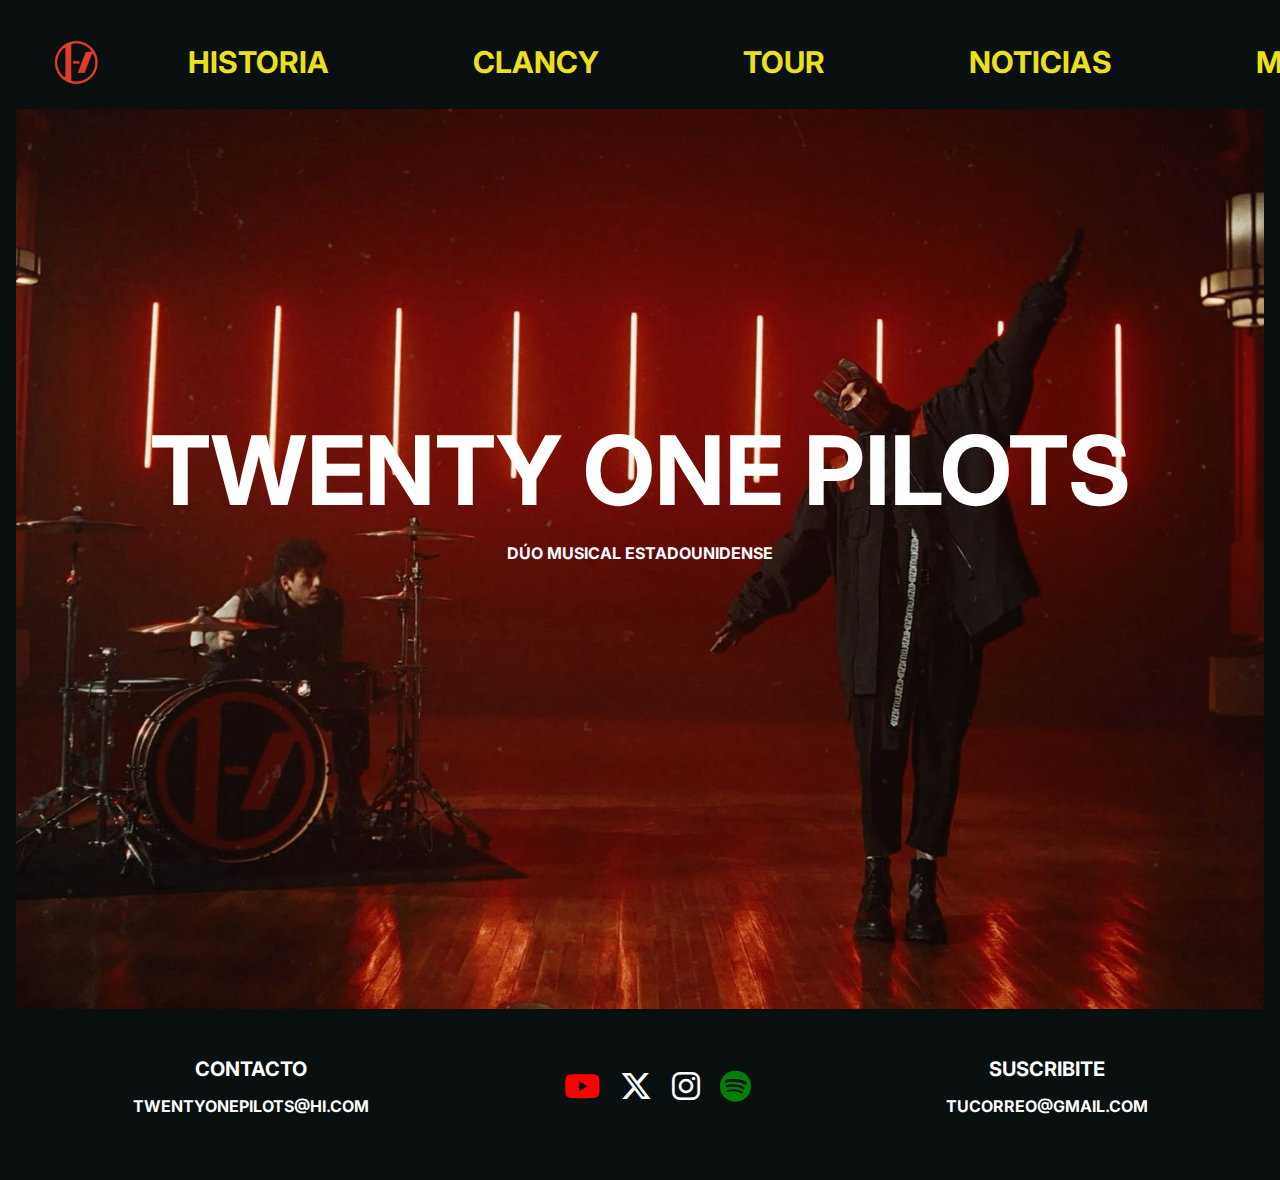
<file: index.html>
<!DOCTYPE html>
<html lang="en">
<head>
    <meta charset="UTF-8">
    <meta name="viewport" content="width=device-width, initial-scale=1.0">
    <link href="https://cdn.jsdelivr.net/npm/bootstrap@5.3.3/dist/css/bootstrap.min.css" rel="stylesheet" integrity="sha384-QWTKZyjpPEjISv5WaRU9OFeRpok6YctnYmDr5pNlyT2bRjXh0JMhjY6hW+ALEwIH" crossorigin="anonymous">
    <link rel="stylesheet" href="./css/main.css">
    <link rel="shortcut icon" href="./Images/Twenty-One-Pilots-Logo.ico" type="image/x-icon">
    <link rel="preconnect" href="https://fonts.googleapis.com">
    <link rel="preconnect" href="https://fonts.gstatic.com" crossorigin>
    <link href="https://fonts.googleapis.com/css2?family=Inter:ital,opsz,wght@0,14..32,100..900;1,14..32,100..900&family=Roboto:ital,wght@0,100;0,300;0,400;0,500;0,700;0,900;1,100;1,300;1,400;1,500;1,700;1,900&display=swap" rel="stylesheet">
    <link rel="stylesheet" href="https://cdnjs.cloudflare.com/ajax/libs/font-awesome/6.6.0/css/all.min.css">
    <title>Twenty one Pilots</title>
</head>
<body>
  <nav class="navbar navbar-expand-lg bg-body-tertiary navbar-personal">
    <div class="container-fluid nav-logo">
      <img src="./Images/Twenty-One-Pilots-Logo.png"  class="logo-img" alt="Logo twenty one pilots">
    </a>
      <button class="navbar-toggler menu-hamburguesa" type="button" data-bs-toggle="collapse" data-bs-target="#navbarNav" aria-controls="navbarNav" aria-expanded="false" aria-label="Toggle navigation">
        <span class="navbar-toggler-icon"></span>
      </button>
      <div class="collapse navbar-collapse" id="navbarNav">
        <ul class="navbar-nav ul-personal">
          <li class="nav-item">
            <a class="nav-link  link-personal" href="./pages/historia.html">Historia</a> <!-- active estaba este comando no se para que sirve-->
          </li>
          <li class="nav-item">
            <a class="nav-link link-personal" href="./pages/clancy.html">Clancy</a>
          </li>
          <li class="nav-item">
            <a class="nav-link link-personal" href="./pages/tour.html">Tour</a>
          </li>
          <li class="nav-item">
            <a class="nav-link link-personal" href="./pages/noticias.html">Noticias</a>
          </li>
          <li class="nav-item">
            <a class="nav-link link-personal" href="./pages/merch.html">Merch</a>
          </li>
        </ul>
      </div>
    </div>
  </nav>
    

  <main class= "container-fluid main title">
    <h1>twenty one pilots</h1>
    <h4>dúo musical estadounidense</h4>
  </main>

  <footer class="footer">
    <div class="contacto">
      <h3>Contacto</h3>
      <h4>twentyonepilots@hi.com</h4>
    </div>

    <div class="redes">
      <a href="https://www.youtube.com/@twentyonepilots" class="youtube">
        <i class="fa-brands fa-youtube"></i>
      </a>

      <a href="https://x.com/twentyonepilots" class="twitter">
        <i class="fa-brands fa-x-twitter"></i>
      </a>

      <a href="https://www.instagram.com/twentyonepilots/" class="instagram">
        <i class="fa-brands fa-instagram"></i>
      </a>

      <a href="https://open.spotify.com/intl-es/artist/3YQKmKGau1PzlVlkL1iodx" class="spotify">
        <i class="fa-brands fa-spotify"></i>
      </a>
    </div>

    <div class="suscribite">
      <h3>Suscribite</h3>
      <h4>tucorreo@gmail.com</h4>
    </div>
  </footer>

  <script src="https://cdn.jsdelivr.net/npm/bootstrap@5.3.3/dist/js/bootstrap.bundle.min.js" integrity="sha384-YvpcrYf0tY3lHB60NNkmXc5s9fDVZLESaAA55NDzOxhy9GkcIdslK1eN7N6jIeHz" crossorigin="anonymous"></script>

</body>
</html>
</file>
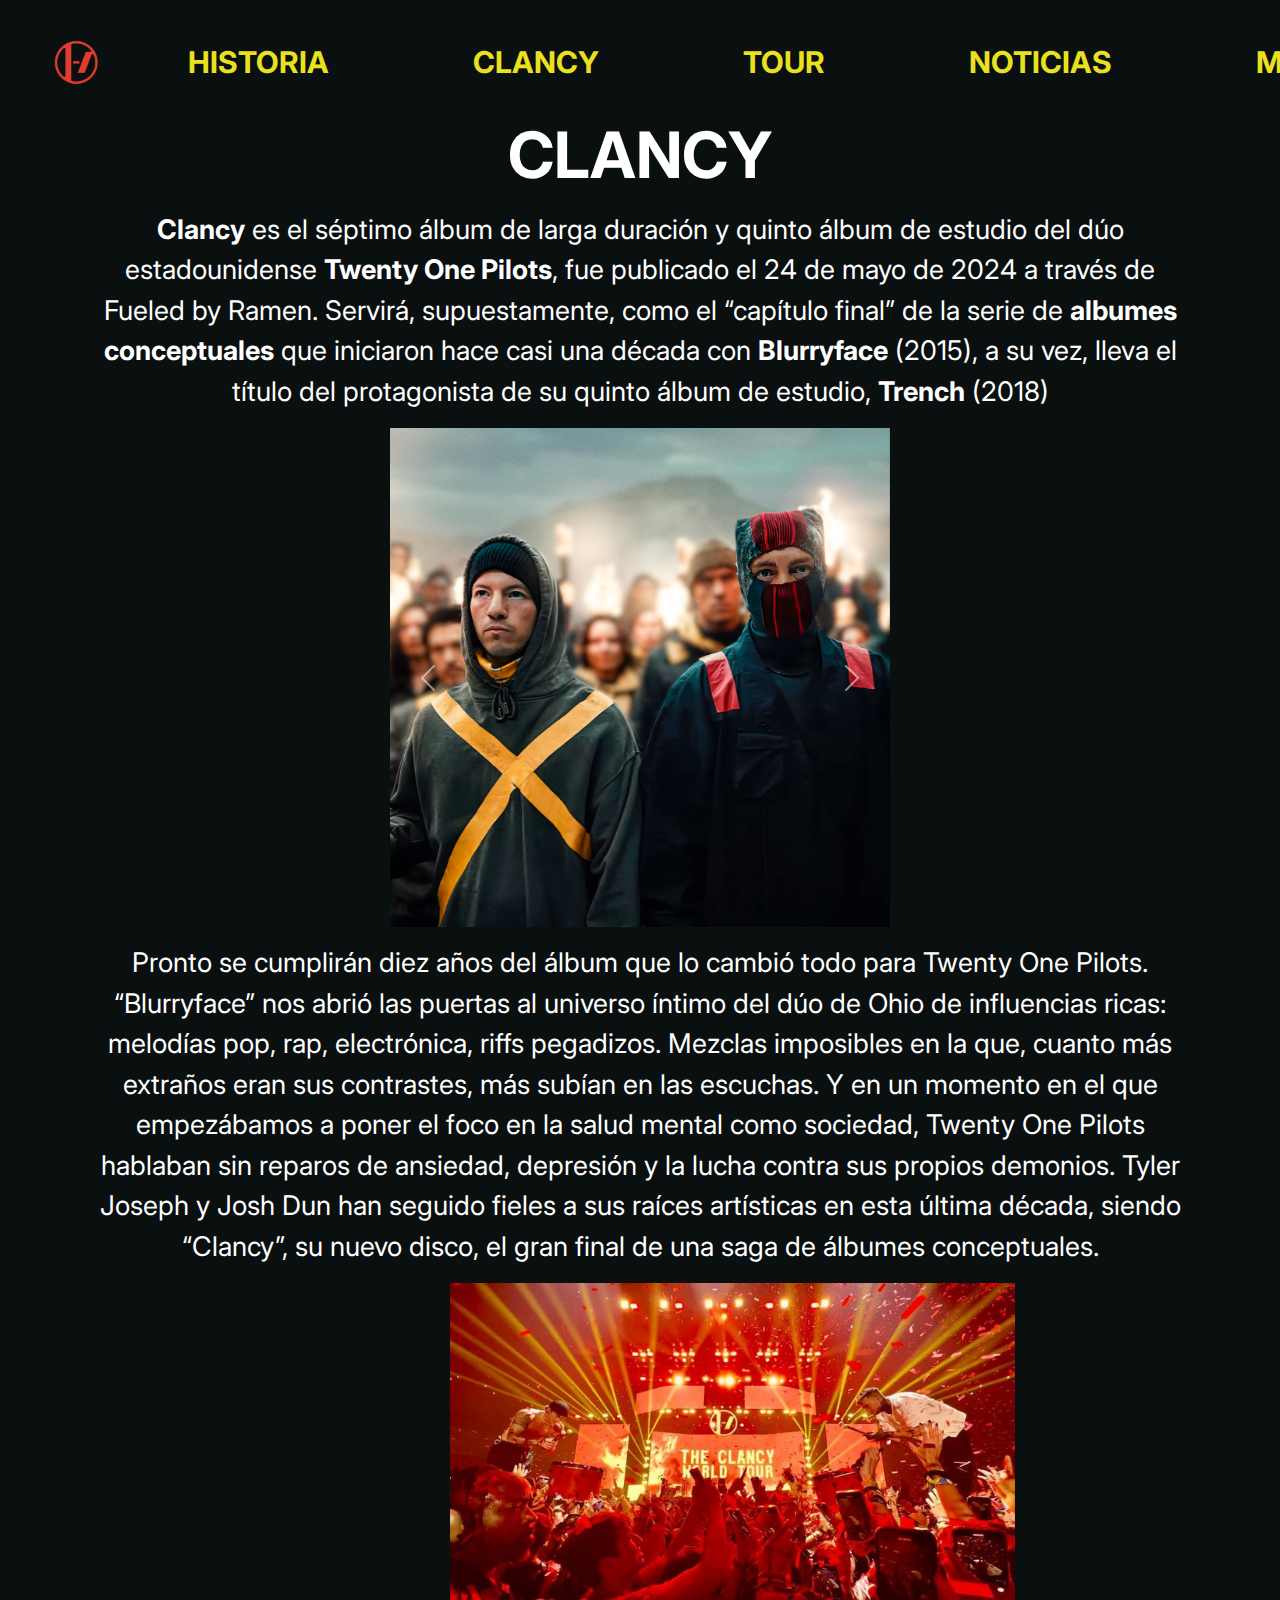
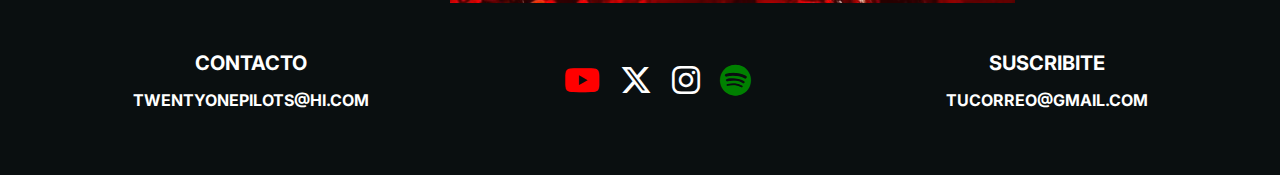
<file: pages/clancy.html>
<!DOCTYPE html>
<html lang="en">
<head>
    <meta charset="UTF-8">
    <meta name="viewport" content="width=device-width, initial-scale=1.0">
    <link href="https://cdn.jsdelivr.net/npm/bootstrap@5.3.3/dist/css/bootstrap.min.css" rel="stylesheet" integrity="sha384-QWTKZyjpPEjISv5WaRU9OFeRpok6YctnYmDr5pNlyT2bRjXh0JMhjY6hW+ALEwIH" crossorigin="anonymous">
    <link rel="stylesheet" href="../css/main.css">
    <link rel="shortcut icon" href="../Images/Twenty-One-Pilots-Logo.ico" type="image/x-icon">
    <link rel="preconnect" href="https://fonts.googleapis.com">
    <link rel="preconnect" href="https://fonts.gstatic.com" crossorigin>
    <link href="https://fonts.googleapis.com/css2?family=Inter:ital,opsz,wght@0,14..32,100..900;1,14..32,100..900&family=Roboto:ital,wght@0,100;0,300;0,400;0,500;0,700;0,900;1,100;1,300;1,400;1,500;1,700;1,900&display=swap" rel="stylesheet">
    <link rel="stylesheet" href="https://cdnjs.cloudflare.com/ajax/libs/font-awesome/6.6.0/css/all.min.css">
    <title>Twenty one Pilots</title>
</head>
<body>
  <nav class="navbar navbar-expand-lg bg-body-tertiary navbar-personal">
    <div class="container-fluid nav-logo">
      <img src="../Images/Twenty-One-Pilots-Logo.png"  class="logo-img" alt="Logo twenty one pilots">
    </a>
      <button class="navbar-toggler menu-hamburguesa" type="button" data-bs-toggle="collapse" data-bs-target="#navbarNav" aria-controls="navbarNav" aria-expanded="false" aria-label="Toggle navigation">
        <span class="navbar-toggler-icon"></span>
      </button>
      <div class="collapse navbar-collapse" id="navbarNav">
        <ul class="navbar-nav ul-personal">
          <li class="nav-item">
            <a class="nav-link  link-personal" href="historia.html">Historia</a> <!-- active estaba este comando no se para que sirve-->
          </li>
          <li class="nav-item">
            <a class="nav-link link-personal" href="clancy.html">Clancy</a>
          </li>
          <li class="nav-item">
            <a class="nav-link link-personal" href="tour.html">Tour</a>
          </li>
          <li class="nav-item">
            <a class="nav-link link-personal" href="noticias.html">Noticias</a>
          </li>
          <li class="nav-item">
            <a class="nav-link link-personal" href="merch.html">Merch</a>
          </li>
        </ul>
      </div>
    </div>
  </nav>

  <main class="container-lg container-fluid">
    <h2>Clancy</h2>
    <p><b>Clancy</b> es el séptimo álbum de larga duración y quinto álbum de estudio del dúo estadounidense
        <b>Twenty One Pilots</b>, fue publicado el 24 de mayo de 2024 a través de
        Fueled by Ramen. Servirá, supuestamente, como el “capítulo final” de la serie de
        <b>albumes conceptuales</b> que iniciaron hace casi una década con
        <b>Blurryface</b> (2015), a su vez, lleva el título del protagonista de su quinto álbum de estudio, <b>Trench</b> (2018)
    </p>
  </main>

  <section>
    <div id="carouselExample" class="carousel slide carousel-historia2">
      <div class="carousel-inner">
        <div class="carousel-item active carousel-slide">
          <img src="../Images/clancy1.png" class="d-block carousel-img" alt="twenty one pilots en vivo">
        </div>
        <div class="carousel-item">
          <img src="../Images/clancy2.png" class="d-block carousel-img" alt="tyler tocando el bajo y josh tocando la bateria">
        </div>
        <div class="carousel-item">
          <img src="../Images/clancy3.png" class="d-block carousel-img" alt="publico exaltado y disfrutando show">
        </div>
      </div>
      <button class="carousel-control-prev" type="button" data-bs-target="#carouselExample" data-bs-slide="prev">
        <span class="carousel-control-prev-icon" aria-hidden="true"></span>
        <span class="visually-hidden">Anterior</span>
      </button>
      <button class="carousel-control-next" type="button" data-bs-target="#carouselExample" data-bs-slide="next">
        <span class="carousel-control-next-icon" aria-hidden="true"></span>
        <span class="visually-hidden">Siguiente</span>
      </button>
    </div>
  </section>

  <section class="container-lg container-fluid section">
    <p>Pronto se cumplirán diez años del álbum que lo cambió todo para Twenty One Pilots. 
        “Blurryface” nos abrió las puertas al universo íntimo del dúo de Ohio de influencias ricas: melodías pop, rap, electrónica, riffs pegadizos. 
        Mezclas imposibles en la que, cuanto más extraños eran sus contrastes, más subían en las escuchas. 
        Y en un momento en el que empezábamos a poner el foco en la salud mental como sociedad, Twenty One Pilots hablaban sin reparos de ansiedad, depresión y la lucha contra sus propios demonios. 
        Tyler Joseph y Josh Dun han seguido fieles a sus raíces artísticas en esta última década, siendo “Clancy”, su nuevo disco, el gran final de una saga de álbumes conceptuales. 
    </p>
    <img class="clancy-img" src="../Images/clancy-tour.jpg" alt="Tyler y Josh tocando el cierre de su concierto en vivo">
  </section>

  <footer class="footer">
    <div class="contacto">
      <h3>Contacto</h3>
      <h4>twentyonepilots@hi.com</h4>
    </div>

    <div class="redes">
      <a href="https://www.youtube.com/@twentyonepilots" class="youtube">
        <i class="fa-brands fa-youtube"></i>
      </a>

      <a href="https://x.com/twentyonepilots" class="twitter">
        <i class="fa-brands fa-x-twitter"></i>
      </a>

      <a href="https://www.instagram.com/twentyonepilots/" class="instagram">
        <i class="fa-brands fa-instagram"></i>
      </a>

      <a href="https://open.spotify.com/intl-es/artist/3YQKmKGau1PzlVlkL1iodx" class="spotify">
        <i class="fa-brands fa-spotify"></i>
      </a>
    </div>

    <div class="suscribite">
      <h3>Suscribite</h3>
      <h4>tucorreo@gmail.com</h4>
    </div>
  </footer>


  <script src="https://cdn.jsdelivr.net/npm/bootstrap@5.3.3/dist/js/bootstrap.bundle.min.js" integrity="sha384-YvpcrYf0tY3lHB60NNkmXc5s9fDVZLESaAA55NDzOxhy9GkcIdslK1eN7N6jIeHz" crossorigin="anonymous"></script>

</body>
</html>
</file>
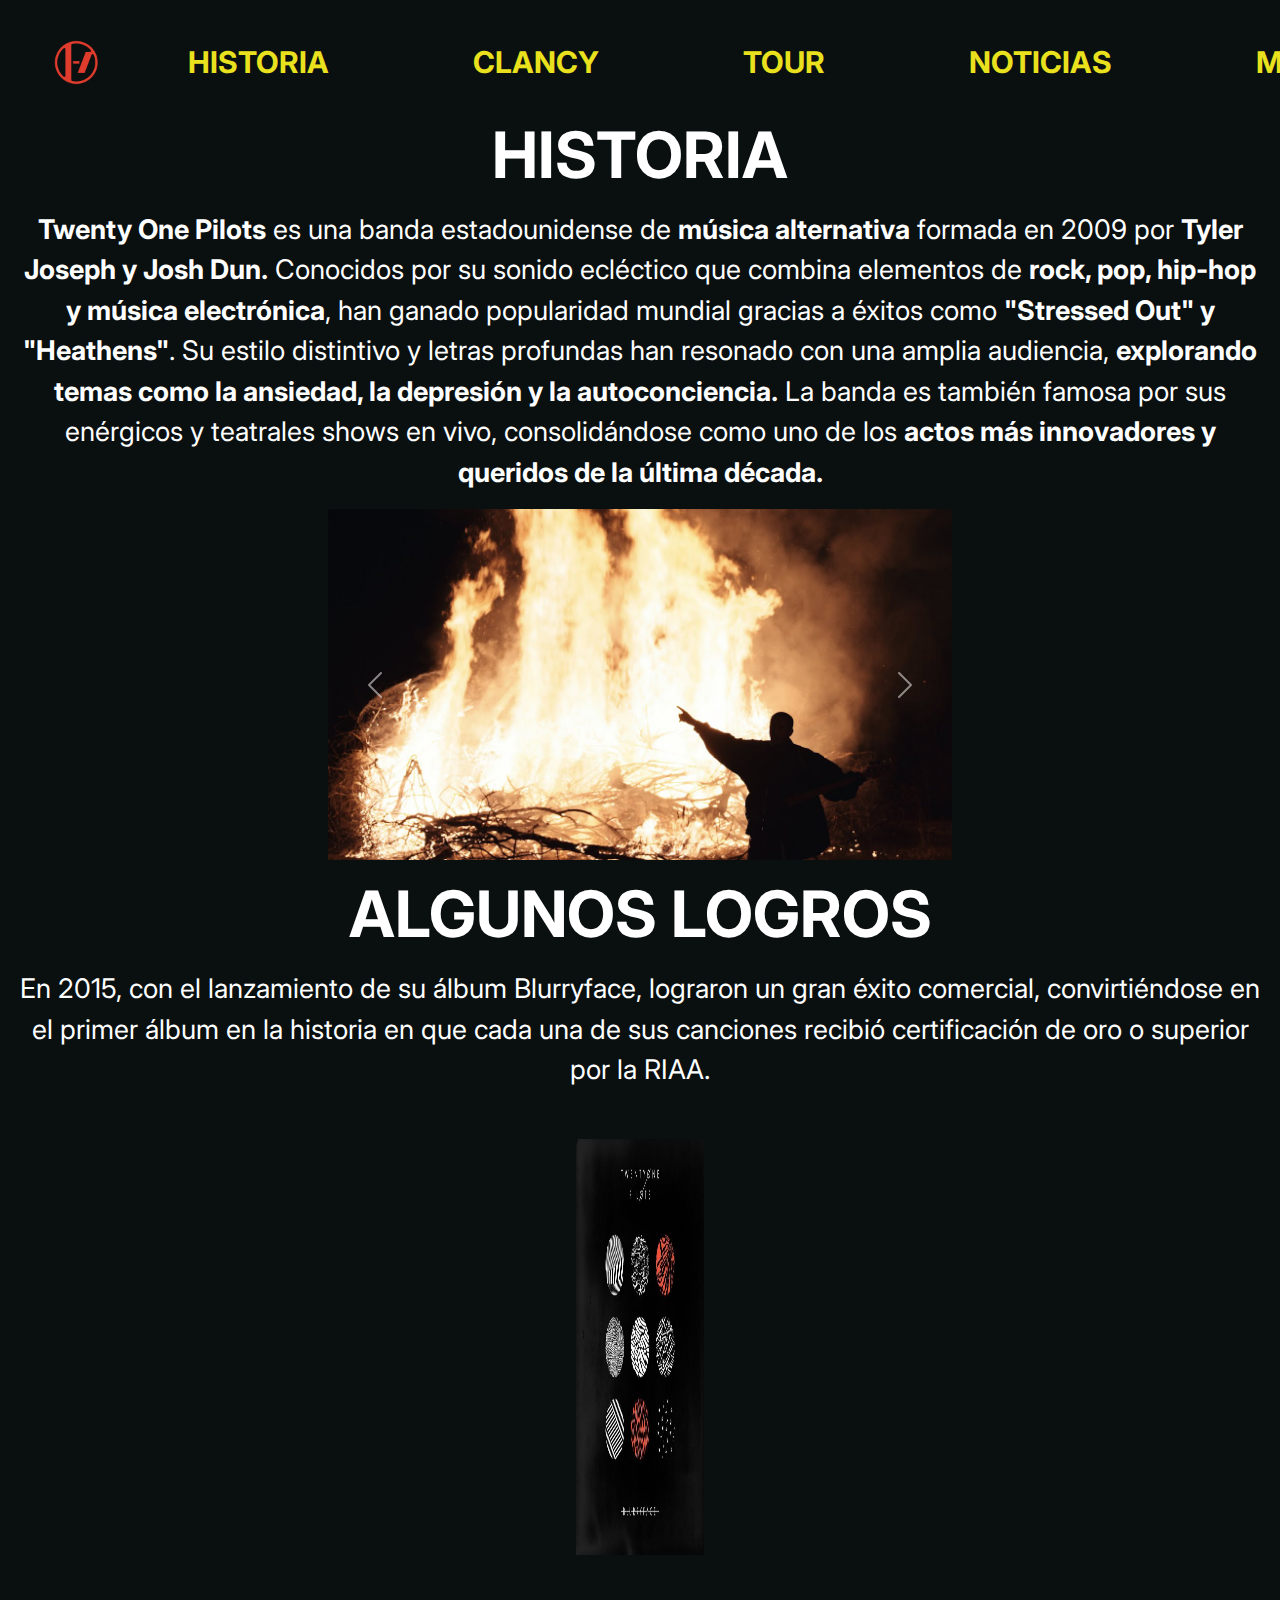
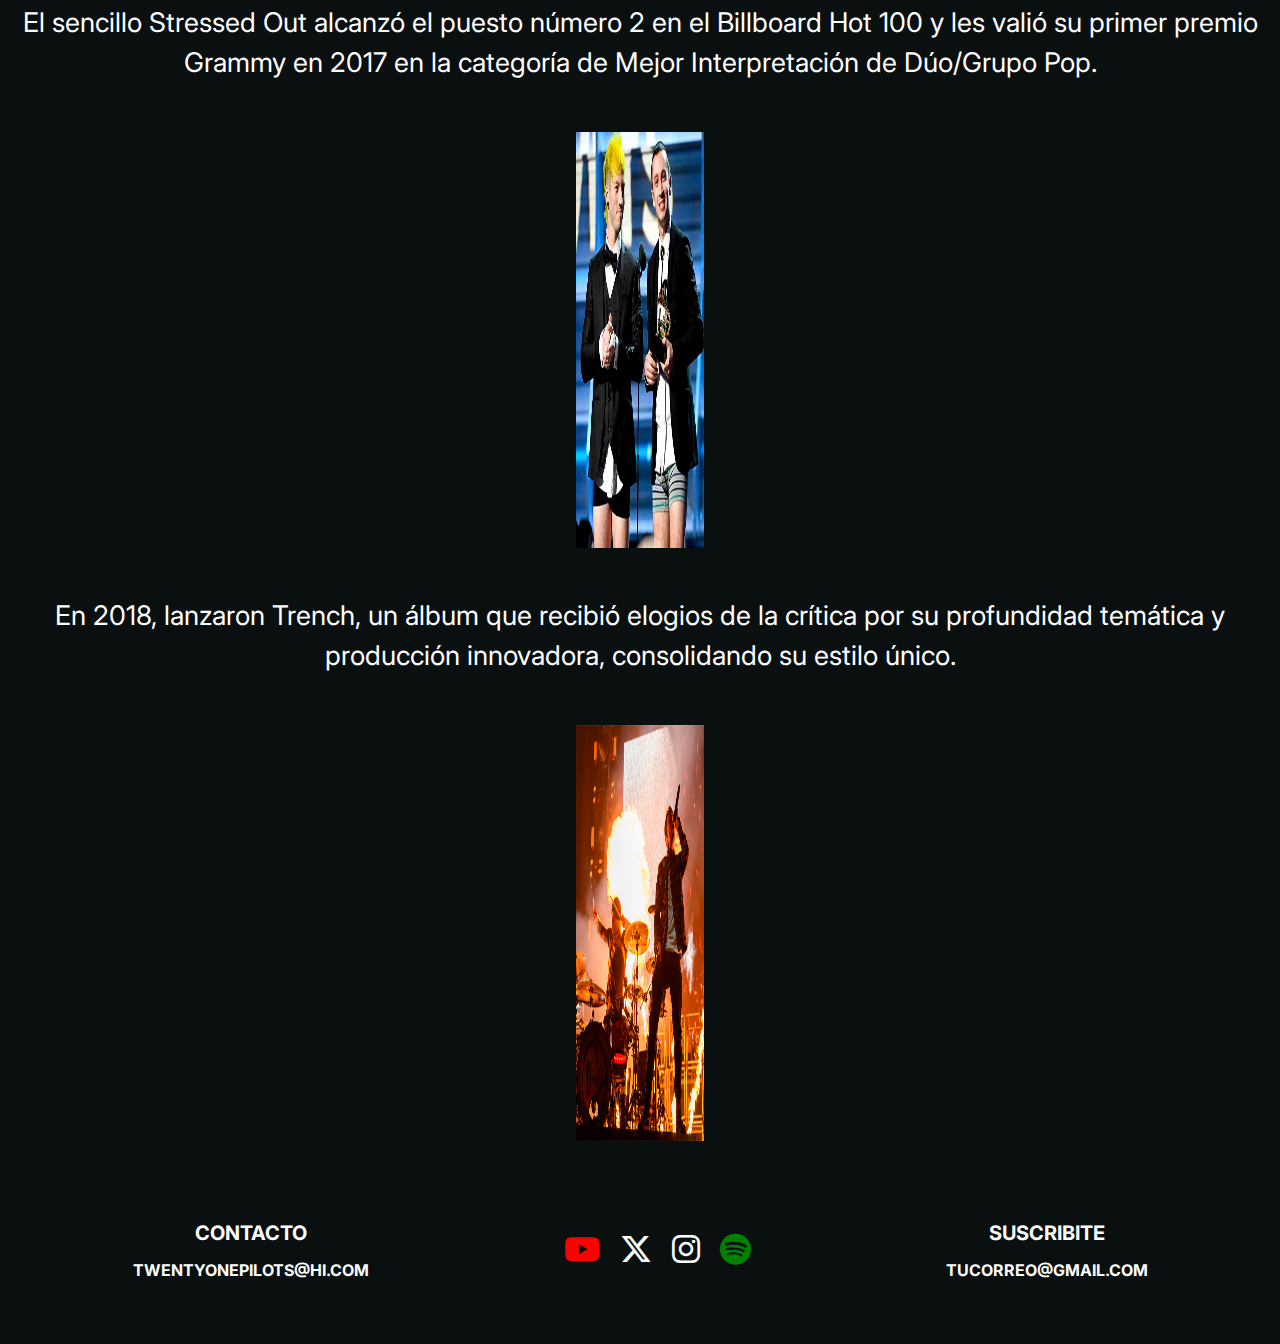
<file: pages/historia.html>
<!DOCTYPE html>
<html lang="en">
<head>
    <meta charset="UTF-8">
    <meta name="viewport" content="width=device-width, initial-scale=1.0">
    <link href="https://cdn.jsdelivr.net/npm/bootstrap@5.3.3/dist/css/bootstrap.min.css" rel="stylesheet" integrity="sha384-QWTKZyjpPEjISv5WaRU9OFeRpok6YctnYmDr5pNlyT2bRjXh0JMhjY6hW+ALEwIH" crossorigin="anonymous">
    <link rel="stylesheet" href="../css/main.css">
    <link rel="shortcut icon" href="../Images/Twenty-One-Pilots-Logo.ico" type="image/x-icon">
    <link rel="preconnect" href="https://fonts.googleapis.com">
    <link rel="preconnect" href="https://fonts.gstatic.com" crossorigin>
    <link href="https://fonts.googleapis.com/css2?family=Inter:ital,opsz,wght@0,14..32,100..900;1,14..32,100..900&family=Roboto:ital,wght@0,100;0,300;0,400;0,500;0,700;0,900;1,100;1,300;1,400;1,500;1,700;1,900&display=swap" rel="stylesheet">
    <link rel="stylesheet" href="https://cdnjs.cloudflare.com/ajax/libs/font-awesome/6.6.0/css/all.min.css">
    <title>Twenty one Pilots</title>
</head>
<body>
  <nav class="navbar navbar-expand-lg bg-body-tertiary navbar-personal">
    <div class="container-fluid nav-logo">
      <img src="../Images/Twenty-One-Pilots-Logo.png"  class="logo-img" alt="Logo twenty one pilots">
        <button class="navbar-toggler menu-hamburguesa" type="button" data-bs-toggle="collapse" data-bs-target="#navbarNav" aria-controls="navbarNav" aria-expanded="false" aria-label="Toggle navigation">
        <span class="navbar-toggler-icon"></span>
        </button>
      <div class="collapse navbar-collapse" id="navbarNav">
        <ul class="navbar-nav ul-personal">
          <li class="nav-item">
            <a class="nav-link  link-personal" href="#">Historia</a> <!-- active estaba este comando no se para que sirve-->
          </li>
          <li class="nav-item">
            <a class="nav-link link-personal" href="clancy.html">Clancy</a>
          </li>
          <li class="nav-item">
            <a class="nav-link link-personal" href="tour.html">Tour</a>
          </li>
          <li class="nav-item">
            <a class="nav-link link-personal" href="noticias.html">Noticias</a>
          </li>
          <li class="nav-item">
            <a class="nav-link link-personal" href="merch.html">Merch</a>
          </li>
        </ul>
      </div>
    </div>
  </nav>

  <main>
    <section>
      <h2>Historia</h2>
        <p><b>Twenty One Pilots</b> es una banda estadounidense de <b>música alternativa</b>
          formada en 2009 por <b>Tyler Joseph y Josh Dun.</b> Conocidos por su sonido ecléctico que combina elementos de <b>rock, pop, hip-hop y música electrónica</b>, 
          han ganado popularidad mundial gracias a éxitos como <b>"Stressed Out" y "Heathens"</b>.
          Su estilo distintivo y letras profundas han resonado con una amplia audiencia, <b>explorando temas como la ansiedad, la depresión y la autoconciencia.</b>
          La banda es también famosa por sus enérgicos y teatrales shows en vivo, consolidándose como uno de los <b>actos más innovadores y queridos de la última década.</b>
        </p>
    </section>

    <div id="carouselExample" class="carousel slide carousel-historia">
      <div class="carousel-inner">
        <div class="carousel-item active carousel-slide">
          <img src="../Images/historia1.jpg" class="d-block carousel-img" alt="twenty one pilots en vivo">
        </div>
        <div class="carousel-item">
          <img src="../Images/historia2.png" class="d-block carousel-img" alt="tyler tocando el bajo y josh tocando la bateria">
        </div>
        <div class="carousel-item">
          <img src="../Images/historia3.png" class="d-block carousel-img" alt="publico exaltado y disfrutando show">
        </div>
      </div>
      <button class="carousel-control-prev" type="button" data-bs-target="#carouselExample" data-bs-slide="prev">
        <span class="carousel-control-prev-icon" aria-hidden="true"></span>
        <span class="visually-hidden">Anterior</span>
      </button>
      <button class="carousel-control-next" type="button" data-bs-target="#carouselExample" data-bs-slide="next">
        <span class="carousel-control-next-icon" aria-hidden="true"></span>
        <span class="visually-hidden">Siguiente</span>
      </button>
    </div>
  </main>

  <section class="section">
    <h2>Algunos Logros</h2>
      <p>En 2015, con el lanzamiento de su álbum Blurryface, 
        lograron un gran éxito comercial, convirtiéndose en el primer álbum en la historia en 
        que cada una de sus canciones recibió certificación de oro o superior por la RIAA.
      </p>
      <img class="pic-adjust" src="../Images/Blurryface-portada.jpg" alt="Portada album Blurryface">
  
      <p>El sencillo Stressed Out alcanzó el puesto número 2 en el Billboard Hot 100 y les valió su primer premio Grammy
        en 2017 en la categoría de Mejor Interpretación de Dúo/Grupo Pop.
      </p>
      <img class="pic-adjust" src="../Images/stressed-out.jpg" alt="Portada album Blurryface">
      
      <p>En 2018, lanzaron Trench, un álbum que recibió elogios 
        de la crítica por su profundidad temática y producción innovadora,
        consolidando su estilo único.
      </p>
      <img class="pic-adjust" src="../Images/trench.jpeg" alt="Portada album Blurryface">
  </section>

  <footer class="footer">
    <div class="contacto">
      <h3>Contacto</h3>
      <h4>twentyonepilots@hi.com</h4>
    </div>

    <div class="redes">
      <a href="https://www.youtube.com/@twentyonepilots" class="youtube">
        <i class="fa-brands fa-youtube"></i>
      </a>

      <a href="https://x.com/twentyonepilots" class="twitter">
        <i class="fa-brands fa-x-twitter"></i>
      </a>

      <a href="https://www.instagram.com/twentyonepilots/" class="instagram">
        <i class="fa-brands fa-instagram"></i>
      </a>

      <a href="https://open.spotify.com/intl-es/artist/3YQKmKGau1PzlVlkL1iodx" class="spotify">
        <i class="fa-brands fa-spotify"></i>
      </a>
    </div>

    <div class="suscribite">
      <h3>Suscribite</h3>
      <h4>tucorreo@gmail.com</h4>
    </div>
  </footer>

  <script src="https://cdn.jsdelivr.net/npm/bootstrap@5.3.3/dist/js/bootstrap.bundle.min.js" integrity="sha384-YvpcrYf0tY3lHB60NNkmXc5s9fDVZLESaAA55NDzOxhy9GkcIdslK1eN7N6jIeHz" crossorigin="anonymous"></script>

</body>
</html>
</file>
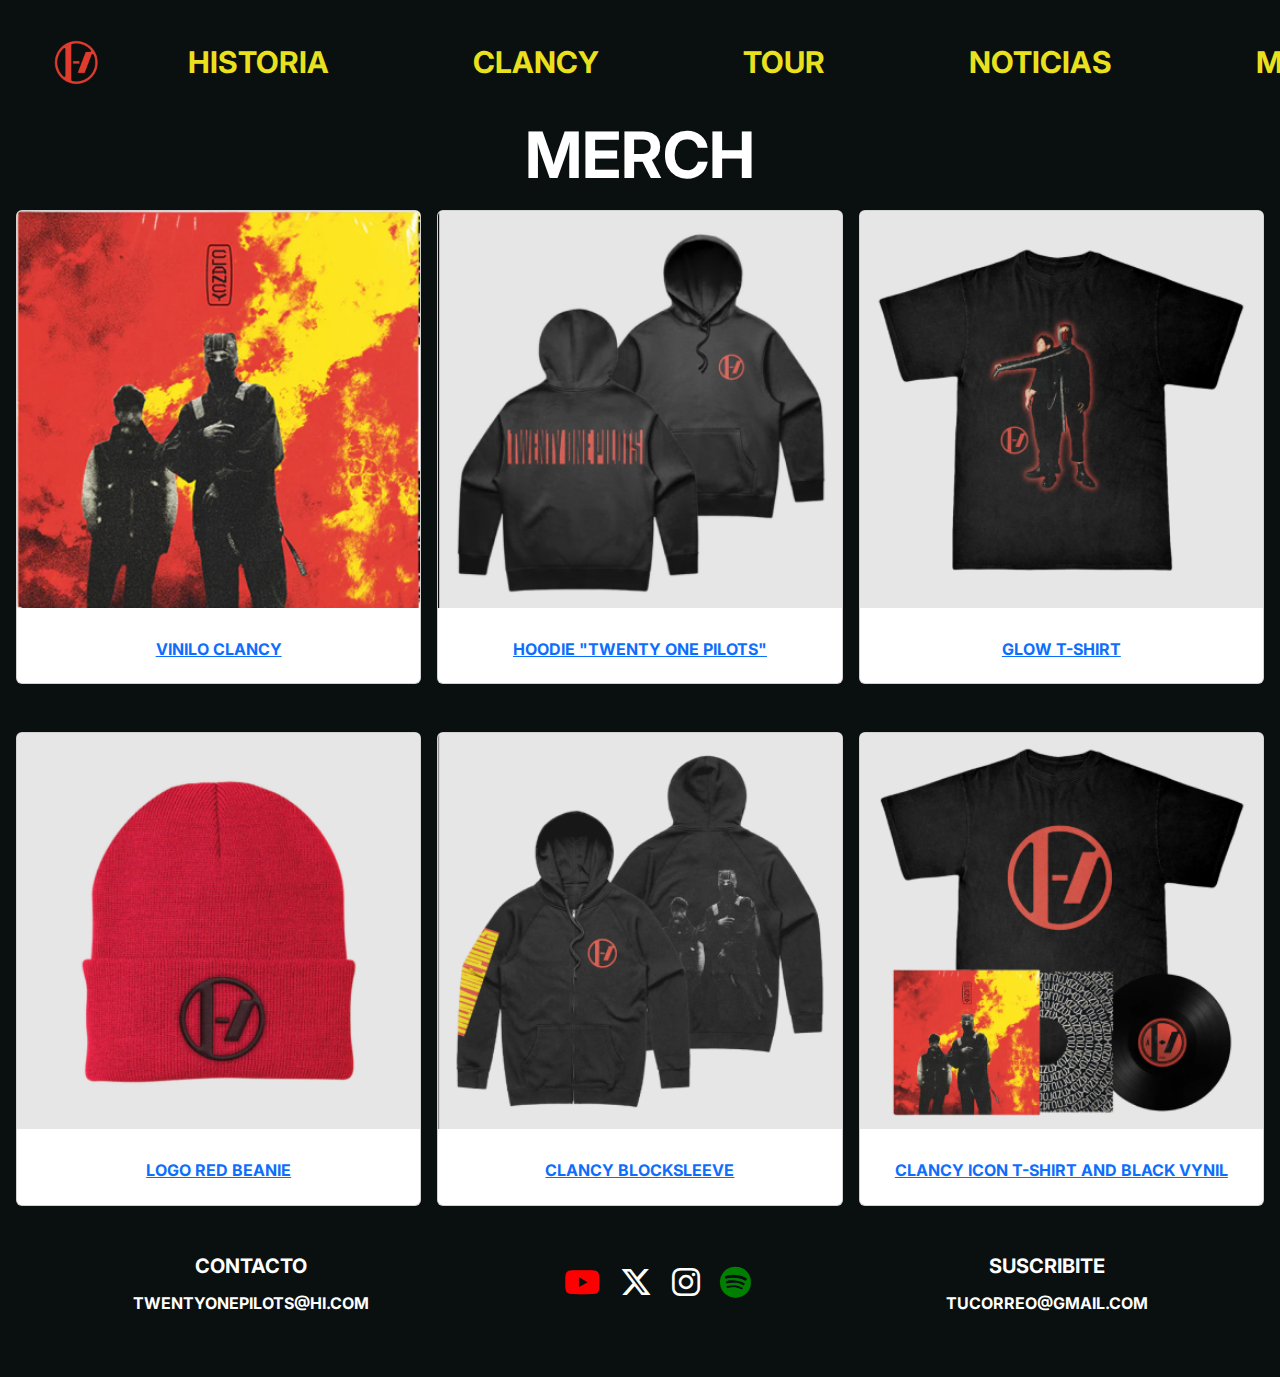
<file: pages/merch.html>
<!DOCTYPE html>
<html lang="en">
<head>
    <meta charset="UTF-8">
    <meta name="viewport" content="width=device-width, initial-scale=1.0">
    <link href="https://cdn.jsdelivr.net/npm/bootstrap@5.3.3/dist/css/bootstrap.min.css" rel="stylesheet" integrity="sha384-QWTKZyjpPEjISv5WaRU9OFeRpok6YctnYmDr5pNlyT2bRjXh0JMhjY6hW+ALEwIH" crossorigin="anonymous">
    <link rel="stylesheet" href="../css/main.css">
    <link rel="shortcut icon" href="../Images/Twenty-One-Pilots-Logo.ico" type="image/x-icon">
    <link rel="preconnect" href="https://fonts.googleapis.com">
    <link rel="preconnect" href="https://fonts.gstatic.com" crossorigin>
    <link href="https://fonts.googleapis.com/css2?family=Inter:ital,opsz,wght@0,14..32,100..900;1,14..32,100..900&family=Roboto:ital,wght@0,100;0,300;0,400;0,500;0,700;0,900;1,100;1,300;1,400;1,500;1,700;1,900&display=swap" rel="stylesheet">
    <link rel="stylesheet" href="https://cdnjs.cloudflare.com/ajax/libs/font-awesome/6.6.0/css/all.min.css">
    <title>Twenty one Pilots</title>
</head>
<body>
  <nav class="navbar navbar-expand-lg bg-body-tertiary navbar-personal">
    <div class="container-fluid nav-logo">
      <img src="../Images/Twenty-One-Pilots-Logo.png"  class="logo-img" alt="Logo twenty one pilots">
        <button class="navbar-toggler menu-hamburguesa" type="button" data-bs-toggle="collapse" data-bs-target="#navbarNav" aria-controls="navbarNav" aria-expanded="false" aria-label="Toggle navigation">
        <span class="navbar-toggler-icon"></span>
        </button>
      <div class="collapse navbar-collapse" id="navbarNav">
        <ul class="navbar-nav ul-personal">
          <li class="nav-item">
            <a class="nav-link  link-personal" href="historia.html">Historia</a> <!-- active estaba este comando no se para que sirve-->
          </li>
          <li class="nav-item">
            <a class="nav-link link-personal" href="clancy.html">Clancy</a>
          </li>
          <li class="nav-item">
            <a class="nav-link link-personal" href="tour.html">Tour</a>
          </li>
          <li class="nav-item">
            <a class="nav-link link-personal" href="noticias.html">Noticias</a>
          </li>
          <li class="nav-item">
            <a class="nav-link link-personal" href="#">Merch</a>
          </li>
        </ul>
      </div>
    </div>
  </nav>

  <div class="noticias__title"></div>
    <h2>merch</h2>
  </div>

  <section class="merch">
    <div class="row row-cols-2 row-cols-md-3 g-5 merch-adjust">
      <div class="col">
        <div class="card">
          <a href="https://store.twentyonepilots.com/products/clancy-standard-black-vinyl">
            <img src="../Images/merch1.png" class="card-img-top" alt="vinilo de clancy ">
            <div class="card-body">
              <h4 class="card-title">vinilo clancy</h4>
            </div>
          </a>
        </div>
      </div>
      <div class="col">
      <div class="col">
        <div class="card">
          <a href="https://store.twentyonepilots.com/products/logo-backblock-hoodie">
            <img src="../Images/merch2.png" class="card-img-top" alt="hoodie de twenty one pilots">
            <div class="card-body">
              <h4 class="card-title">hoodie "twenty one pilots"</h4>
            </div>
          </a>
        </div>
      </div>
      </div>
      <div class="col">
        <div class="card">
          <a href="https://store.twentyonepilots.com/products/strangler-glow-t-shirt">
            <img src="../Images/merch3.png" class="card-img-top" alt="remera de twenty one pilots">
            <div class="card-body">
              <h4 class="card-title">glow t-shirt</h4>
            </div>
          </a>
        </div>
      </div>
      <div class="col">
        <div class="card">
          <a href="https://store.twentyonepilots.com/products/logo-red-beanie">
            <img src="../Images/merch4.png" class="card-img-top" alt="gorro de twenty one pilots">
            <div class="card-body">
              <h4 class="card-title">logo red beanie</h4>
            </div>
          </a>
        </div>
      </div>
      <div class="col">
        <div class="card">
          <a href="https://store.twentyonepilots.com/products/clancy-blocksleeve-zip-up-hoodie">
            <img src="../Images/merch5.png" class="card-img-top" alt="blocksleeve de twenty one pilots">
            <div class="card-body">
              <h4 class="card-title">Clancy blocksleeve</h4>
            </div>
          </a>
        </div>
      </div>
      <div class="col">
        <div class="card">
          <a href="https://store.twentyonepilots.com/products/clancy-digipak-cd">
            <img src="../Images/merch6.png" class="card-img-top" alt="remera mas vinilo de twenty one pilots clancy">
            <div class="card-body">
              <h4 class="card-title">clancy icon t-shirt and black vynil</h4>
            </div>
          </a>
        </div>
      </div>
    </div>
  </section>

  <footer class="footer">
    <div class="contacto">
      <h3>Contacto</h3>
      <h4>twentyonepilots@hi.com</h4>
    </div>

    <div class="redes">
      <a href="https://www.youtube.com/@twentyonepilots" class="youtube">
        <i class="fa-brands fa-youtube"></i>
      </a>

      <a href="https://x.com/twentyonepilots" class="twitter">
        <i class="fa-brands fa-x-twitter"></i>
      </a>

      <a href="https://www.instagram.com/twentyonepilots/" class="instagram">
        <i class="fa-brands fa-instagram"></i>
      </a>

      <a href="https://open.spotify.com/intl-es/artist/3YQKmKGau1PzlVlkL1iodx" class="spotify">
        <i class="fa-brands fa-spotify"></i>
      </a>
    </div>

    <div class="suscribite">
      <h3>Suscribite</h3>
      <h4>tucorreo@gmail.com</h4>
    </div>
  </footer>

  <script src="https://cdn.jsdelivr.net/npm/bootstrap@5.3.3/dist/js/bootstrap.bundle.min.js" integrity="sha384-YvpcrYf0tY3lHB60NNkmXc5s9fDVZLESaAA55NDzOxhy9GkcIdslK1eN7N6jIeHz" crossorigin="anonymous"></script>

</body>
</html>
</file>
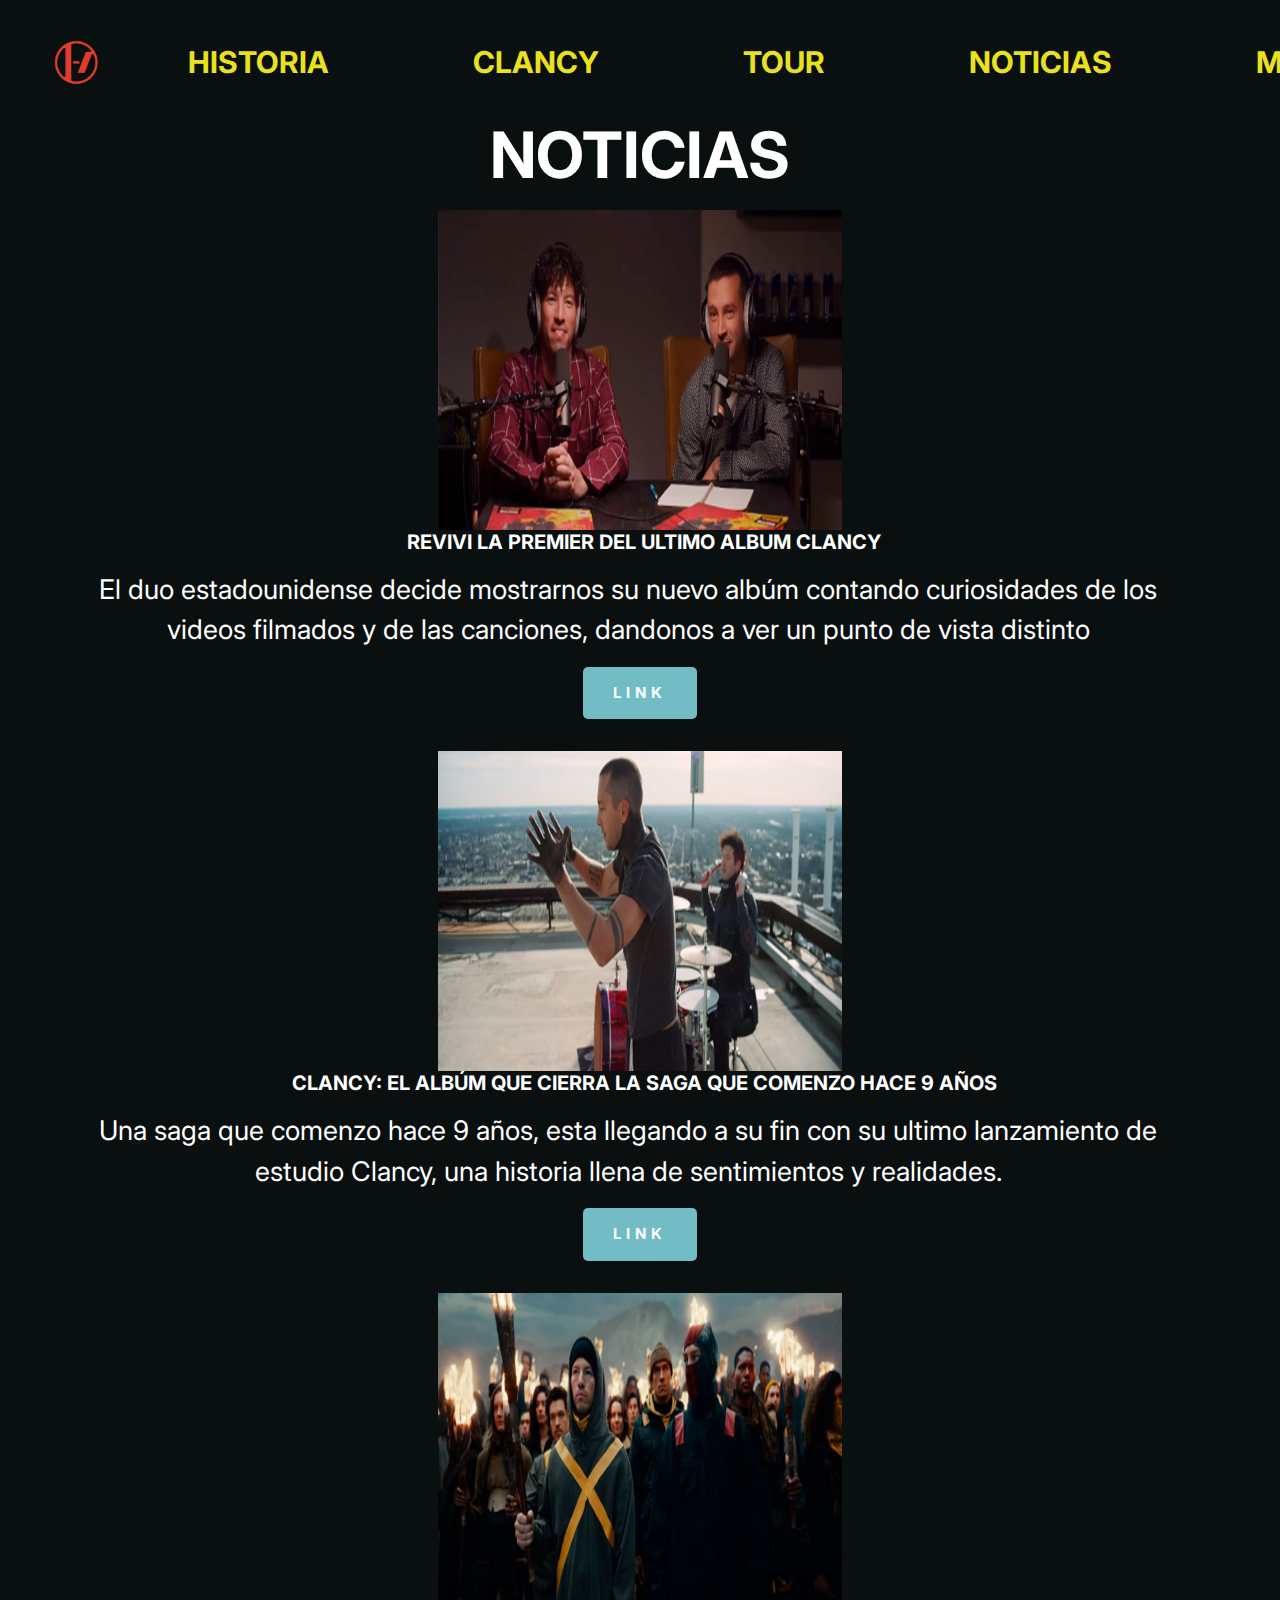
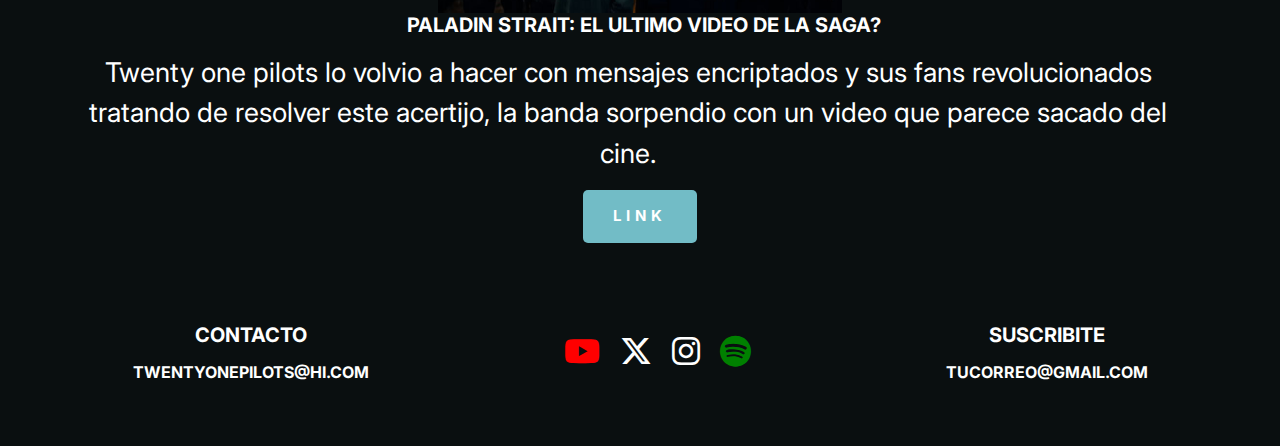
<file: pages/noticias.html>
<!DOCTYPE html>
<html lang="en">
<head>
    <meta charset="UTF-8">
    <meta name="viewport" content="width=device-width, initial-scale=1.0">
    <link href="https://cdn.jsdelivr.net/npm/bootstrap@5.3.3/dist/css/bootstrap.min.css" rel="stylesheet" integrity="sha384-QWTKZyjpPEjISv5WaRU9OFeRpok6YctnYmDr5pNlyT2bRjXh0JMhjY6hW+ALEwIH" crossorigin="anonymous">
    <link rel="stylesheet" href="../css/main.css">
    <link rel="shortcut icon" href="../Images/Twenty-One-Pilots-Logo.ico" type="image/x-icon">
    <link rel="preconnect" href="https://fonts.googleapis.com">
    <link rel="preconnect" href="https://fonts.gstatic.com" crossorigin>
    <link href="https://fonts.googleapis.com/css2?family=Inter:ital,opsz,wght@0,14..32,100..900;1,14..32,100..900&family=Roboto:ital,wght@0,100;0,300;0,400;0,500;0,700;0,900;1,100;1,300;1,400;1,500;1,700;1,900&display=swap" rel="stylesheet">
    <link rel="stylesheet" href="https://cdnjs.cloudflare.com/ajax/libs/font-awesome/6.6.0/css/all.min.css">
    <title>Twenty one Pilots</title>
</head>
<body>
  <nav class="navbar navbar-expand-lg bg-body-tertiary navbar-personal">
    <div class="container-fluid nav-logo">
      <img src="../Images/Twenty-One-Pilots-Logo.png"  class="logo-img" alt="Logo twenty one pilots">
        <button class="navbar-toggler menu-hamburguesa" type="button" data-bs-toggle="collapse" data-bs-target="#navbarNav" aria-controls="navbarNav" aria-expanded="false" aria-label="Toggle navigation">
        <span class="navbar-toggler-icon"></span>
        </button>
      <div class="collapse navbar-collapse" id="navbarNav">
        <ul class="navbar-nav ul-personal">
          <li class="nav-item">
            <a class="nav-link  link-personal" href="historia.html">Historia</a> <!-- active estaba este comando no se para que sirve-->
          </li>
          <li class="nav-item">
            <a class="nav-link link-personal" href="clancy.html">Clancy</a>
          </li>
          <li class="nav-item">
            <a class="nav-link link-personal" href="tour.html">Tour</a>
          </li>
          <li class="nav-item">
            <a class="nav-link link-personal" href="#">Noticias</a>
          </li>
          <li class="nav-item">
            <a class="nav-link link-personal" href="merch.html">Merch</a>
          </li>
        </ul>
      </div>
    </div>
  </nav>

  <main>
    <div class="noticias__title">
      <h2>noticias</h2>
    </div>

    <section class="noticias ">
      <div class="container text-center ">
        <div class="row ">
        <img class="clancy-img" src="../Images/noticias1.jpg" alt="josh y tyler promocionando el album">
          <div class="row title__noticias">
            <h3 class="noticias__title">revivi la premier del ultimo album clancy</h3>
          </div>
          <div class="row">
            <p class="noticias-p">El duo estadounidense decide mostrarnos su nuevo albúm contando curiosidades de los videos filmados y de las canciones, dandonos a ver un punto de vista distinto</p>
          </div>
          <div>
            <a class="btn btn-primary boton__noticias" href="https://www.youtube.com/watch?v=rR3_slOc-1U" role="button">Link</a>
          </div>
        </div>
      </div>
    </section>

    <section class="noticias">
      <div class="container text-center">
        <div class="row ">
        <img class="clancy-img" src="../Images/noticias2.jpg" class="img-noticias" alt="josh y tyler promocionando el album">
          <div class="row title__noticias">
            <h3>CLANCY: EL ALBÚM QUE CIERRA LA SAGA QUE COMENZO HACE 9 AÑOS</h3>
          </div>
          <div class="row">
            <p class="noticias-p">Una saga que comenzo hace 9 años, esta llegando a su fin con su ultimo lanzamiento de estudio Clancy, una historia llena de sentimientos y realidades.</p>
          </div>
          <div>
            <a class="btn btn-primary boton__noticias" href="https://youtu.be/TnoWOgAD054?si=61j8d1sZgZ7aTaBu" role="button">Link</a>
          </div>
        </div>
      </div>
    </section>

    <section class="noticias">
      <div class="container text-center">
        <div class="row ">
        <img class="clancy-img" src="../Images/noticias3.jpg" class="img-noticias" alt="josh y tyler promocionando el album">
          <div class="row title__noticias">
            <h3>paladin strait: el ultimo video de la saga?</h3>
          </div>
          <div class="row">
            <p class="noticias-p">Twenty one pilots lo volvio a hacer con mensajes encriptados y sus fans revolucionados tratando de resolver este acertijo, la banda sorpendio con un video que parece sacado del cine.</p>
          </div>
          <div>
            <a class="btn btn-primary boton__noticias" href="https://youtu.be/mix9YfaaNa0?si=NZECmUdYQmKcIZoQ" role="button">Link</a>
          </div>
        </div>
      </div>
    </section>
  </main>

  <footer class="footer">
    <div class="contacto">
      <h3>Contacto</h3>
      <h4>twentyonepilots@hi.com</h4>
    </div>

    <div class="redes">
      <a href="https://www.youtube.com/@twentyonepilots" class="youtube">
        <i class="fa-brands fa-youtube"></i>
      </a>

      <a href="https://x.com/twentyonepilots" class="twitter">
        <i class="fa-brands fa-x-twitter"></i>
      </a>

      <a href="https://www.instagram.com/twentyonepilots/" class="instagram">
        <i class="fa-brands fa-instagram"></i>
      </a>

      <a href="https://open.spotify.com/intl-es/artist/3YQKmKGau1PzlVlkL1iodx" class="spotify">
        <i class="fa-brands fa-spotify"></i>
      </a>
    </div>

    <div class="suscribite">
      <h3>Suscribite</h3>
      <h4>tucorreo@gmail.com</h4>
    </div>
  </footer>

    <script src="https://cdn.jsdelivr.net/npm/bootstrap@5.3.3/dist/js/bootstrap.bundle.min.js" integrity="sha384-YvpcrYf0tY3lHB60NNkmXc5s9fDVZLESaAA55NDzOxhy9GkcIdslK1eN7N6jIeHz" crossorigin="anonymous"></script>

</body>
</html>
</file>
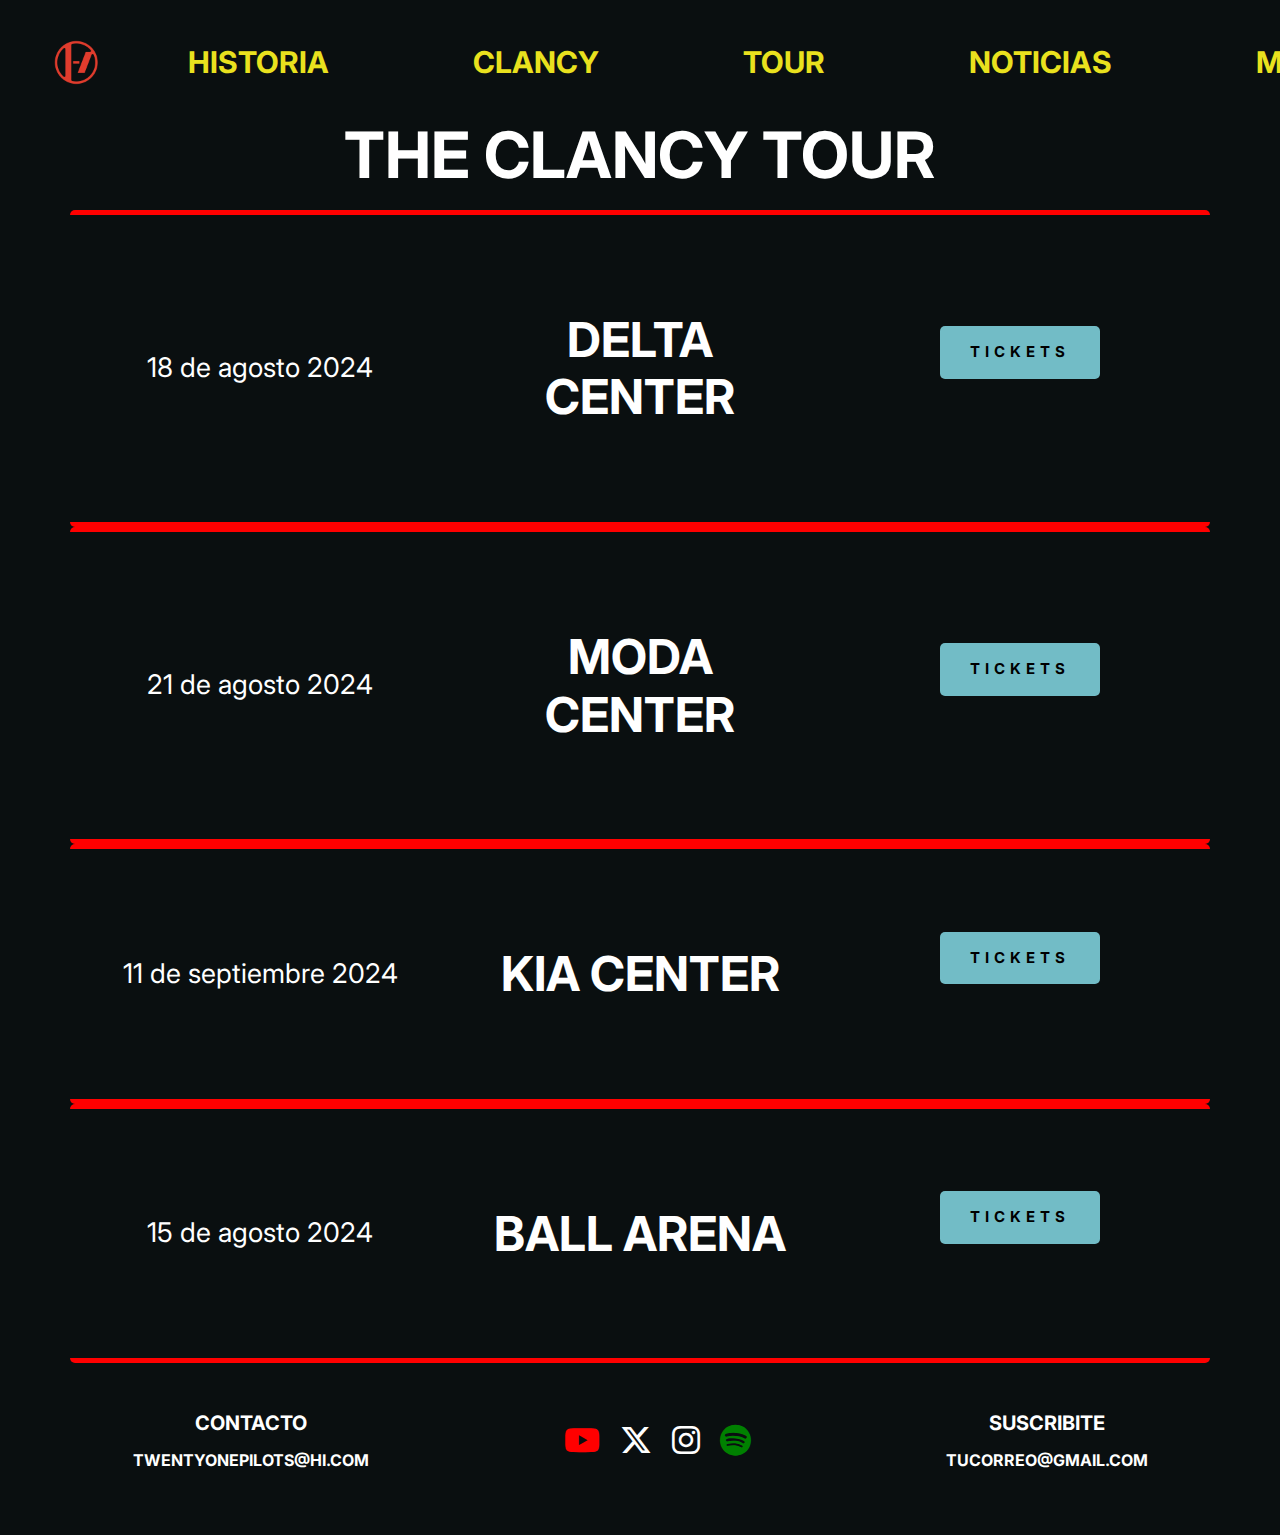
<file: pages/tour.html>
<!DOCTYPE html>
<html lang="en">
<head>
    <meta charset="UTF-8">
    <meta name="viewport" content="width=device-width, initial-scale=1.0">
    <link href="https://cdn.jsdelivr.net/npm/bootstrap@5.3.3/dist/css/bootstrap.min.css" rel="stylesheet" integrity="sha384-QWTKZyjpPEjISv5WaRU9OFeRpok6YctnYmDr5pNlyT2bRjXh0JMhjY6hW+ALEwIH" crossorigin="anonymous">
    <link rel="stylesheet" href="../css/main.css">
    <link rel="shortcut icon" href="../Images/Twenty-One-Pilots-Logo.ico" type="image/x-icon">
    <link rel="preconnect" href="https://fonts.googleapis.com">
    <link rel="preconnect" href="https://fonts.gstatic.com" crossorigin>
    <link href="https://fonts.googleapis.com/css2?family=Inter:ital,opsz,wght@0,14..32,100..900;1,14..32,100..900&family=Roboto:ital,wght@0,100;0,300;0,400;0,500;0,700;0,900;1,100;1,300;1,400;1,500;1,700;1,900&display=swap" rel="stylesheet">
    <link rel="stylesheet" href="https://cdnjs.cloudflare.com/ajax/libs/font-awesome/6.6.0/css/all.min.css">
    <title>Twenty one Pilots</title>
</head>
<body>

  <nav class="navbar navbar-expand-lg bg-body-tertiary navbar-personal">
    <div class="container-fluid nav-logo">
      <img src="../Images/Twenty-One-Pilots-Logo.png"  class="logo-img" alt="Logo twenty one pilots">
    </a>
      <button class="navbar-toggler menu-hamburguesa" type="button" data-bs-toggle="collapse" data-bs-target="#navbarNav" aria-controls="navbarNav" aria-expanded="false" aria-label="Toggle navigation">
        <span class="navbar-toggler-icon"></span>
      </button>
      <div class="collapse navbar-collapse" id="navbarNav">
        <ul class="navbar-nav ul-personal">
          <li class="nav-item">
            <a class="nav-link  link-personal" href="historia.html">Historia</a> <!-- active estaba este comando no se para que sirve-->
          </li>
          <li class="nav-item">
            <a class="nav-link link-personal" href="clancy.html">Clancy</a>
          </li>
          <li class="nav-item">
            <a class="nav-link link-personal" href="tour.html">Tour</a>
          </li>
          <li class="nav-item">
            <a class="nav-link link-personal" href="noticias.html">Noticias</a>
          </li>
          <li class="nav-item">
            <a class="nav-link link-personal" href="merch.html">Merch</a>
          </li>
        </ul>
      </div>
    </div>
  </nav>

  <section>
    <h2 class="tour">
      the clancy tour
    </h2>
    
    <div class="container text-center tour__date">
      <div class="row">
        <div class="col fecha ">
          <p>18 de agosto 2024</p>
        </div>
        <div class="col fecha">
          <h3>delta center</h3>
        </div>
        <div class="col fecha">
          <button class="boton__noticias">tickets</button>
        </div>
      </div>
    </div>

    <div class="container text-center tour__date">
      <div class="row">
        <div class="col fecha">
          <p>21 de agosto 2024</p>
        </div>
        <div class="col fecha">
          <h3>moda center</h3>
        </div>
        <div class="col fecha">
          <button class="boton__noticias">tickets</button>
        </div>
      </div>
    </div>

    <div class="container text-center tour__date">
      <div class="row ">
        <div class="col fecha">
          <p>11 de septiembre 2024</p>
        </div>
        <div class="col fecha">
          <h3>kia center</h3>
        </div>
        <div class="col fecha">
          <button class="boton__noticias">tickets</button>
        </div>
      </div>
    </div>

    <div class="container text-center tour__date">
      <div class="row">
        <div class="col fecha ">
            <p>15 de agosto 2024</p>
        </div>
        <div class="col fecha">
          <h3>ball arena</h3>
        </div>
        <div class="col fecha">
          <button class="boton__noticias">tickets</button>
        </div>
      </div>
    </div>
  
  <footer class="footer">

    <div class="contacto">
      <h3>Contacto</h3>
      <h4>twentyonepilots@hi.com</h4>
    </div>
  
    <div class="redes">
      <a href="https://www.youtube.com/@twentyonepilots" class="youtube">
        <i class="fa-brands fa-youtube"></i>
      </a>
  
      <a href="https://x.com/twentyonepilots" class="twitter">
        <i class="fa-brands fa-x-twitter"></i>
      </a>
    
      <a href="https://www.instagram.com/twentyonepilots/" class="instagram">
        <i class="fa-brands fa-instagram"></i>
      </a>
    
      <a href="https://open.spotify.com/intl-es/artist/3YQKmKGau1PzlVlkL1iodx" class="spotify">
        <i class="fa-brands fa-spotify"></i>
      </a>
    </div>
  
      <div class="suscribite">
        <h3>Suscribite</h3>
        <h4>tucorreo@gmail.com</h4>
      </div>
  </footer>


    <script src="https://cdn.jsdelivr.net/npm/bootstrap@5.3.3/dist/js/bootstrap.bundle.min.js" integrity="sha384-YvpcrYf0tY3lHB60NNkmXc5s9fDVZLESaAA55NDzOxhy9GkcIdslK1eN7N6jIeHz" crossorigin="anonymous"></script>

</body>
</html>
</file>
<file: css/main.css>
html {
  box-sizing: border-box;
  margin: 1rem;
}

*, *::before, *::after {
  box-sizing: inherit;
}

body {
  background-color: #0A0F10;
  font-family: "Inter", sans-serif;
}

img {
  width: 100%;
}

h1 {
  box-sizing: border-box;
  font-size: 40px;
  text-transform: uppercase;
  font-weight: bold;
  color: white;
  margin: 1rem;
  text-align: center;
}

h2 {
  box-sizing: border-box;
  font-size: 30px;
  text-transform: uppercase;
  font-weight: bold;
  color: white;
  margin: 1rem;
  text-align: center;
}

h3 {
  box-sizing: border-box;
  font-size: 20px;
  text-transform: uppercase;
  font-weight: bold;
  color: white;
  margin: 1rem;
  text-align: center;
}

h4 {
  box-sizing: border-box;
  font-size: 10px;
  text-transform: uppercase;
  font-weight: bold;
  color: white;
  margin: 1rem;
  text-align: center;
}

p {
  margin: 1rem 0;
  color: white;
  font-size: 20px;
  text-align: center;
}

.boton__noticias {
  padding: 1em 2em;
  font-size: 15px;
  border-radius: 5px;
  border: none;
  text-transform: uppercase;
  cursor: pointer;
  transition: all 1000ms;
  position: relative;
  overflow: hidden;
  background-color: #72bcc6;
  font-weight: bold;
  letter-spacing: 5px;
  margin-bottom: 2rem;
}

.boton__noticias:hover {
  color: #FDE421;
  transform: scale(1);
  outline: 2px solid;
  box-shadow: 4px 5px 17px -4px;
}

.boton__noticias::before {
  content: "";
  position: absolute;
  left: -50px;
  top: 0;
  width: 0;
  height: 100%;
  background-color: #ff0000;
  transform: skewX(45deg);
  z-index: -1;
  transition: width 1000ms;
}

.boton__noticias:hover::before {
  width: 250%;
}

.tour__date {
  border-color: #ff0000;
  border-width: 5px 0px;
  border-style: solid none solid;
  border-radius: 5px;
}

.fecha {
  display: flex;
  justify-content: center;
  align-items: center;
}

.footer {
  display: block;
  text-align: center;
}
.footer .redes {
  display: flex;
  align-items: center;
  padding: 0 4.5rem;
  font-size: 2rem;
}
.footer .redes .youtube {
  color: red;
  margin: 0 10px;
}
.footer .redes .twitter,
.footer .redes .instagram {
  color: white;
  margin: 0 10px;
}
.footer .redes .spotify {
  color: green;
  margin: 0 10px;
}

.navbar-personal {
  box-sizing: border-box;
  margin: 0.5rem;
  padding: 0;
}
.navbar-personal .nav-logo {
  background-color: #0A0F10;
}

.logo-img {
  width: 20%;
  margin: 1rem 0;
}

.link-personal {
  color: #E9E11E;
  margin: 0 4rem;
  text-decoration: none;
  text-transform: uppercase;
  font-size: 23px;
  font-weight: bold;
  text-align: center;
}
.link-personal:hover {
  color: #ff0000;
  transition: 0.3s ease-in-out;
}

.main {
  padding: 10rem 0;
  width: auto;
  height: 70vh;
  background-position: center;
  background-size: cover;
  background-image: url(../Images/twenty-mobile.jpg);
  text-align: center;
}

.pic-adjust {
  display: block;
  margin: 0 auto;
}

.merch-adjust {
  --bs-gutter-x: 1rem;
}

@media (min-width: 768px) {
  .footer {
    display: flex;
    justify-content: space-around;
  }
  .pic-adjust {
    padding: 0 12rem;
  }
}
@media (min-width: 992px) {
  .logo-img {
    width: 5rem;
  }
  h1 {
    font-size: 6rem; /*96px*/
  }
  h2 {
    font-size: 4rem;
  }
  h4 {
    font-size: 1rem;
  }
  p {
    font-size: 27px;
  }
  .main {
    padding: 18rem 0;
    width: auto;
    height: 100vh;
    background-position: center;
    background-image: url(../Images/twenty.jpg);
    background-size: cover;
  }
  .pic-adjust {
    padding: 2rem 35rem;
    height: 30rem;
  }
  .clancy-img {
    height: 20rem;
    width: auto;
    padding: 0 23rem;
  }
  .link-personal {
    font-size: 30px;
  }
  .carousel-historia {
    width: 50%;
    margin: 0 auto;
  }
  .carousel-historia2 {
    width: 40%;
    margin: 0 auto;
  }
  .fecha {
    display: flex;
    justify-content: center;
    align-items: center;
    margin: 5rem 0;
  }
  .fecha h3 {
    font-size: 3rem;
    text-transform: uppercase;
  }
  .button {
    font-family: Arial;
    color: #D53734;
    font-size: 3rem;
    padding: 20px;
    text-decoration: none;
    border-radius: 20px;
    border: solid #FDE421 2px;
    background: #72bcc6;
  }
  .button:hover {
    background: #FDE421;
    transition: 0.3s ease-in-out;
  }
  .footer {
    display: flex;
    justify-content: space-around;
    margin: 2rem;
  }
  .footer .redes {
    padding: 0 2rem;
    font-size: 2rem;
    display: flex;
  }
}

/*# sourceMappingURL=main.css.map */
</file>
